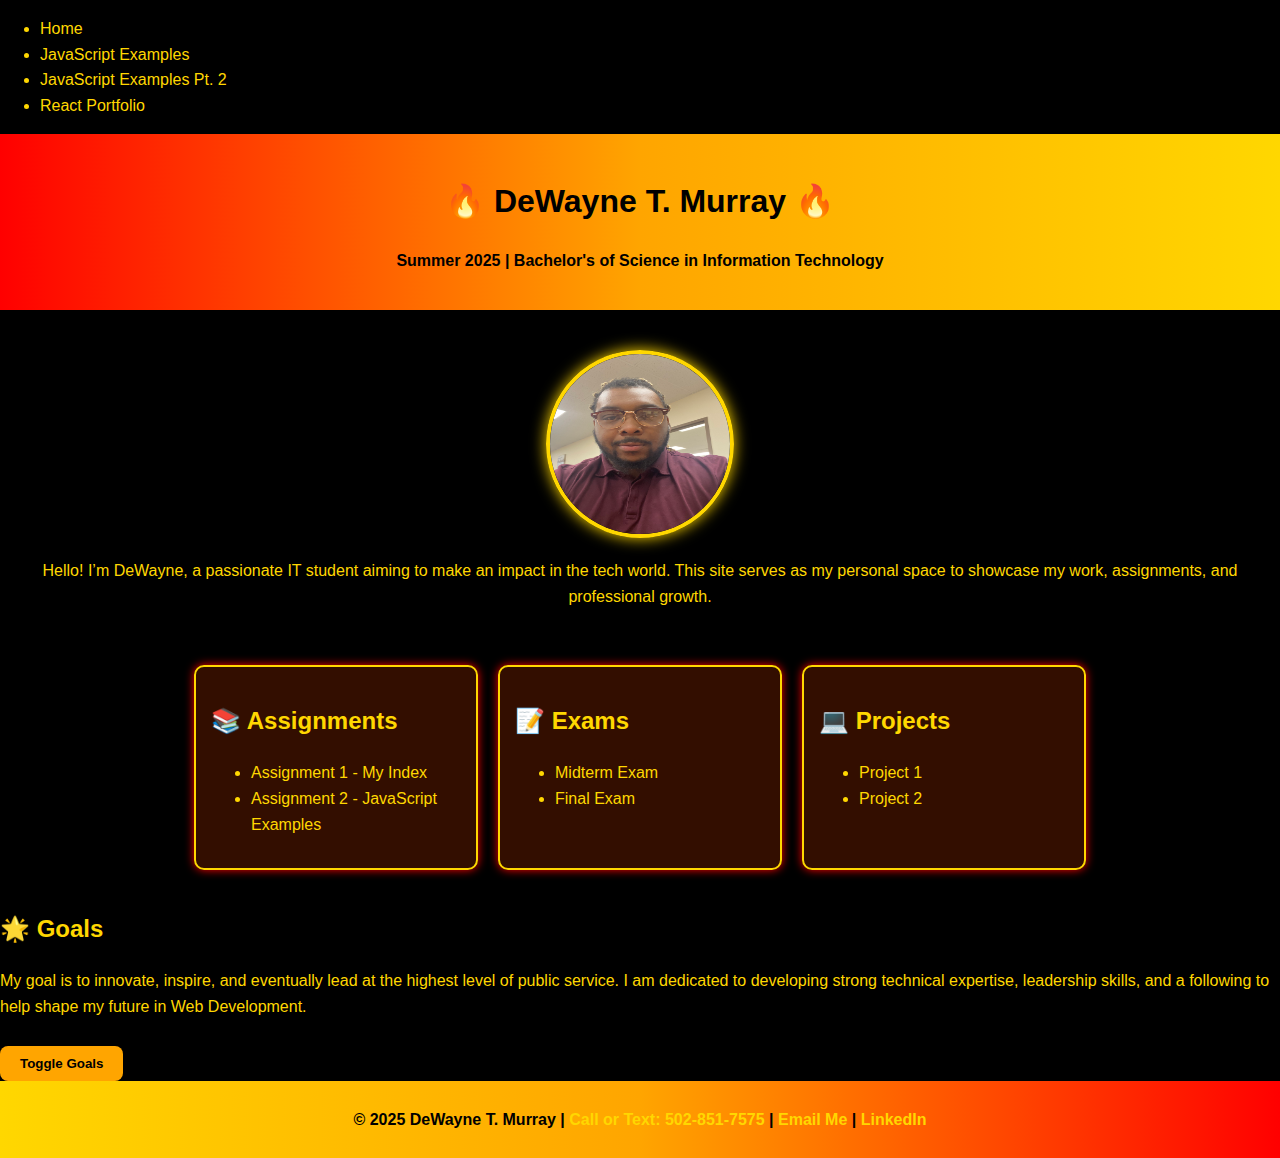
<file: index.html>
<!DOCTYPE html>
<html lang="en">
<head>
    <meta charset="UTF-8">
    <meta name="viewport" content="width=device-width, initial-scale=1.0">
    <title>DeWayne T. Murray - Home Page</title>
    
    <link rel="stylesheet" href="index-styles.css">

        <!-- jQuery CDN -->
        <script src="https://code.jquery.com/jquery-3.6.0.min.js"></script>

        <style>
            /* Optional inline styles for clarity */
            
            button {
                padding: 10px 20px;
                border: none;
                border-radius: 8px;
                background: orange;
                color: black;
                font-weight: bold;
                cursor: pointer;
                margin-top: 10px;
            }
            button:hover {
                background: red;
                color: white;
            }
        </style>

</head>

<nav>
    <ul>
        <li><a href="index.html">Home</a></li>
        <li><a href="jsExamples.html">JavaScript Examples</a></li>
        <li><a href="jsExamplesPt2.html">JavaScript Examples Pt. 2</a></li>
        <li><a href="myReact.html">React Portfolio</a></li>
    </ul>
</nav>

<body>
    <header>
        <h1>🔥 DeWayne T. Murray 🔥</h1>
        <p>Summer 2025 | Bachelor's of Science in Information Technology</p>
    </header>

    <section id="about">
        <img src="Images/IMG_1872.jpeg" alt="Photo of DeWayne T. Murray" class="profile-img">
        <p>Hello! I’m DeWayne, a passionate IT student aiming to make an impact in the tech world. This site serves as my personal space to showcase my work, assignments, and professional growth.</p>
    </section>

    <section id="content">
        <div class="content-box">
            <h2>📚 Assignments</h2>
            <ul>
                <li><a href="index.html">Assignment 1 - My Index</a></li>
                <li><a href="jsExamples.html">Assignment 2 - JavaScript Examples</a></li>
            </ul>
        </div>
        <div class="content-box">
            <h2>📝 Exams</h2>
            <ul>
                <li><a href="#">Midterm Exam</a></li>
                <li><a href="#">Final Exam</a></li>
            </ul>
        </div>

        <div class="content-box">
            <h2>💻 Projects</h2>
            <ul>
                <li><a href="#"> Project 1</a></li>
                <li><a href="#">Project 2</a></li>
            </ul>
        </div>
    </section>

    <section id="Goals">
        <h2>🌟 Goals</h2>
        <p>My goal is to innovate, inspire, and eventually lead at the highest level of public service. I am dedicated to developing strong technical expertise, leadership skills, and a following to help shape my future in Web Development.</p>
        <button id="toggleGoals">Toggle Goals</button>   
    </section>


    <footer>
        <p>© 2025 DeWayne T. Murray |<a href="tel:5028517575"> Call or Text: 502-851-7575</a> | <a href="mailto:dmurra7672@my.sullivan.edu">Email Me</a> | 
        <a href="www.linkedin.com/in/dewayne-m-04b892352" target="_blank">LinkedIn</a></p>
    </footer>

 <!-- jQuery Scripts -->
 <script>
    $(document).ready(function() {
        // Modification 1: Hover Shadow on Content Boxes
        $(".content-box").hover(
            function() { $(this).css("box-shadow", "0 0 20px gold"); },
            function() { $(this).css("box-shadow", "0 0 10px red"); }
        );

        // Modification 2: Profile Image Animation
        $(".profile-img").hover(
            function() {
                $(this).animate({ width: "200px", height: "200px" }, 300);
                }, 
            function() {
                    $(this).animate({ width: "180px", height: "180px" }, 300);
                }
            ); 

        // Modification 3: Toggle Goals Section
        $("#toggleGoals").click(function() {
                $("#Goals p").slideToggle(500);
            });
        });

</script>


</body>
</html>
</file>
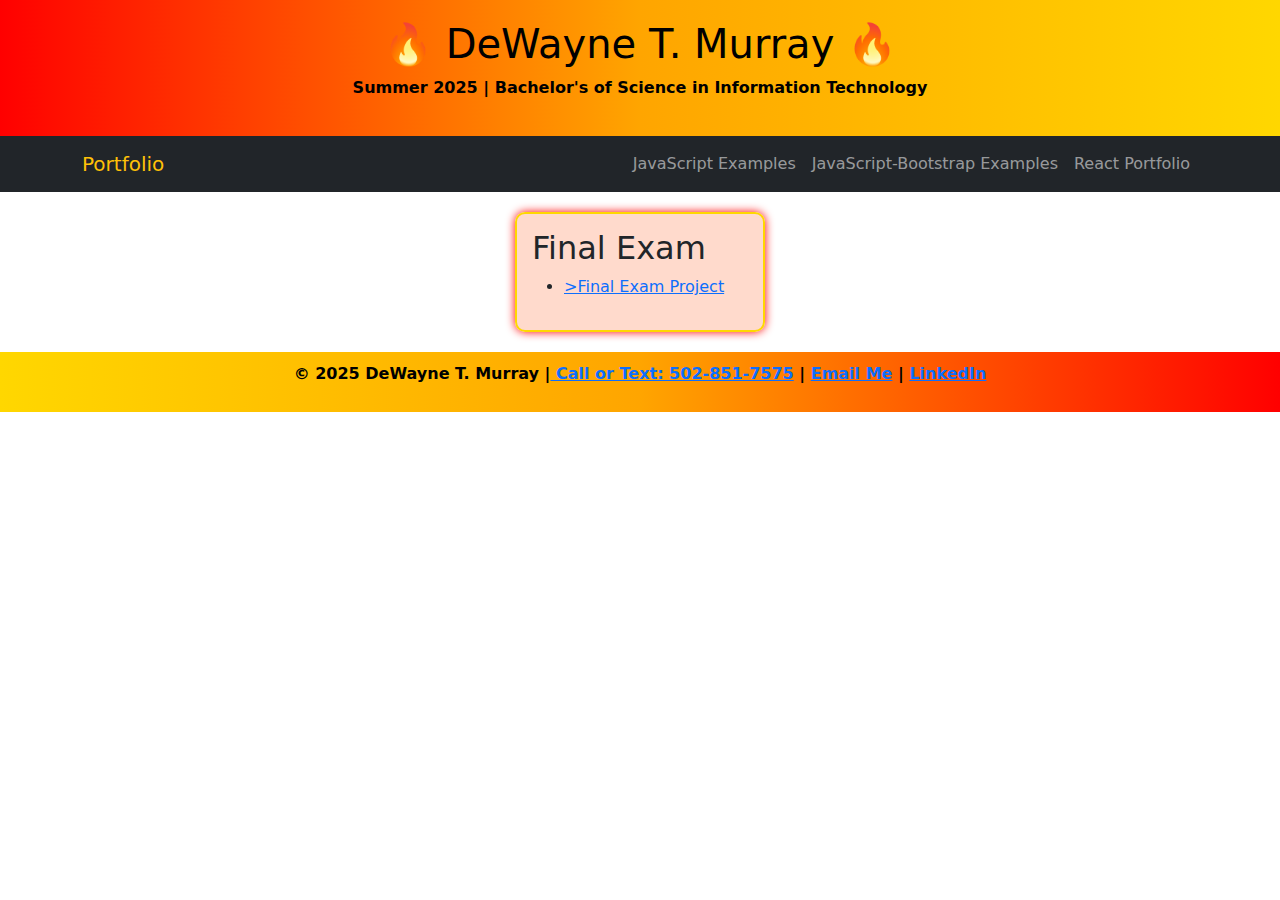
<file: FinalExam.html>
<!DOCTYPE html>
<html lang="en">
<head>
    <meta charset="UTF-8">
    <meta name="viewport" content="width=device-width, initial-scale=1.0">
    <title>DeWayne T. Murray - Home Page</title>
    
    <link rel="stylesheet" href="index-styles.css">

        <!-- jQuery CDN -->
        <script src="https://code.jquery.com/jquery-3.6.0.min.js"></script>

      <!-- Bootstrap CSS -->
      <link href="https://cdn.jsdelivr.net/npm/bootstrap@5.3.2/dist/css/bootstrap.min.css" rel="stylesheet">
</head>


    <header>
        <h1>🔥 DeWayne T. Murray 🔥</h1>
        <p>Summer 2025 | Bachelor's of Science in Information Technology</p>
    </header>

     <!-- Bootstrap Navbar -->
 <nav class="navbar navbar-expand-lg navbar-dark bg-dark">
    <div class="container">
      <a class="navbar-brand text-warning" href="index.html">Portfolio</a>
      <div class="collapse navbar-collapse">
        <ul class="navbar-nav ms-auto">
          <li class="nav-item"><a class="nav-link" href="jsExamples.html">JavaScript Examples</a></li>
          <li class="nav-item"><a class="nav-link" href="jsExamplesPt2.html">JavaScript-Bootstrap Examples</a></li>
          <li class="nav-item"><a class="nav-link" href="myReact.html">React Portfolio</a></li>
        </ul>
      </div>
    </div>
  </nav>
<body>


    <section id="content">
       
       
        <div class="content-box">
            <h2>Final Exam </h2>
            <ul>
                <li><a href="index.html">>Final Exam Project</a></li>
            </ul>
        </div>

     
    </section>



    <footer>
        <p>© 2025 DeWayne T. Murray |<a href="tel:5028517575"> Call or Text: 502-851-7575</a> | <a href="mailto:dmurra7672@my.sullivan.edu">Email Me</a> | 
        <a href="www.linkedin.com/in/dewayne-m-04b892352" target="_blank">LinkedIn</a></p>
    </footer>




</body>
</html>
</file>
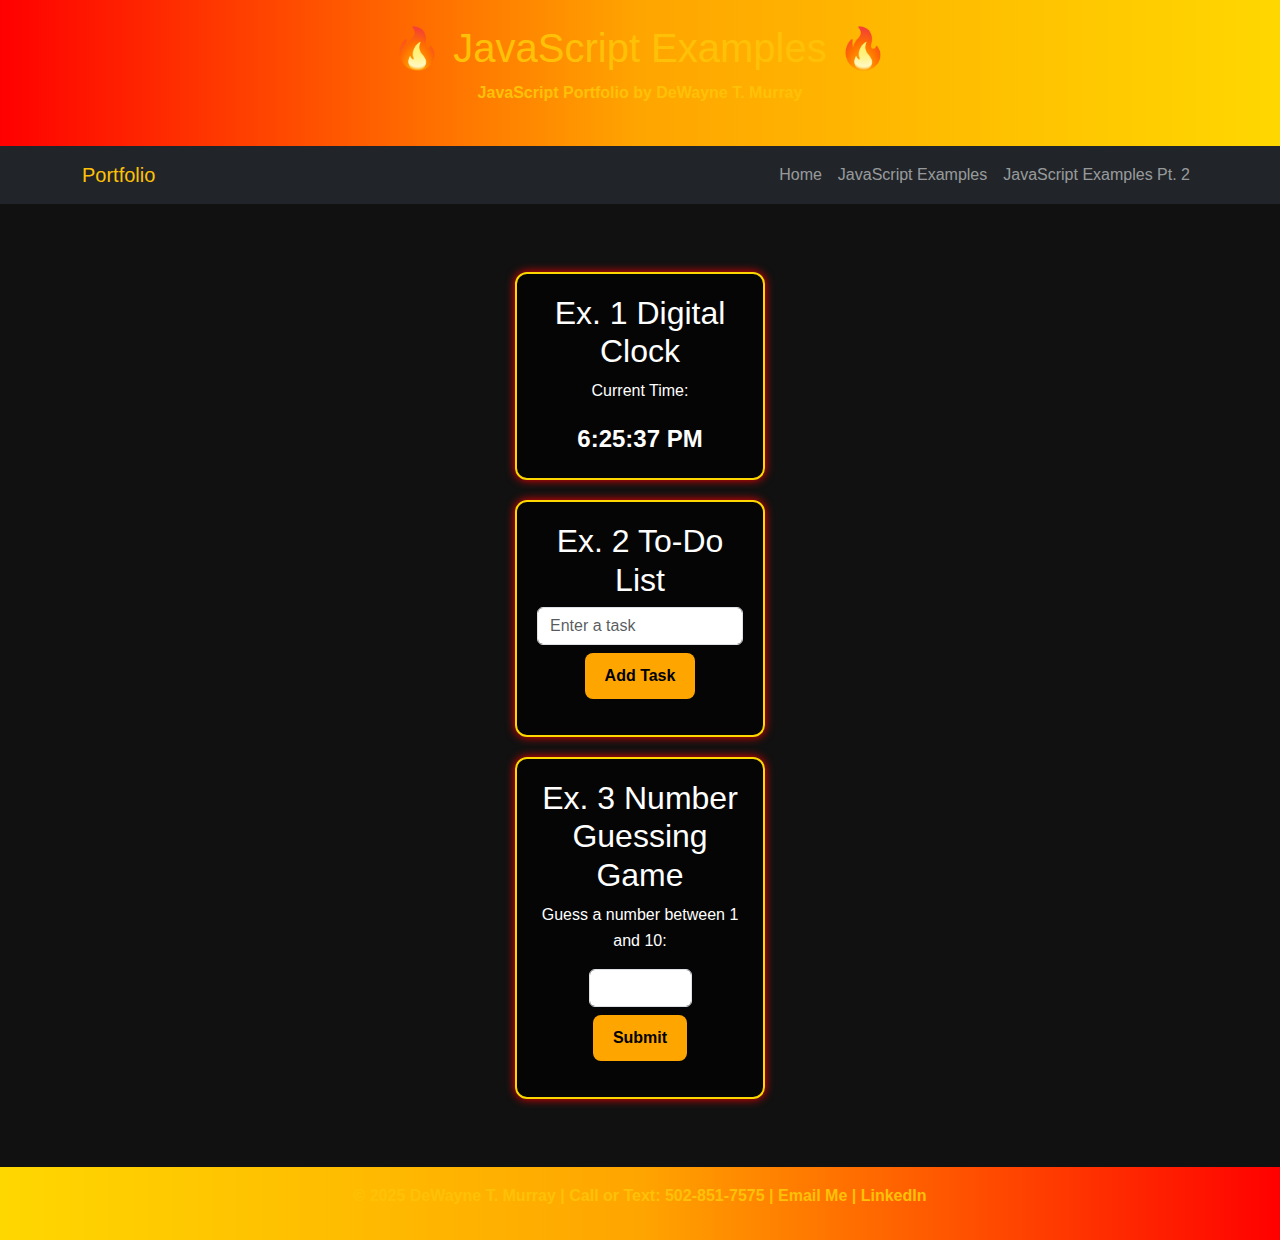
<file: jsExamplesPt2.html>
<!DOCTYPE html>
<html lang="en">
<head>
  <meta charset="UTF-8">
  <meta name="viewport" content="width=device-width, initial-scale=1.0">
  <title>JavaScript Examples - DeWayne T. Murray</title>
  
  <!-- Bootstrap CSS -->
  <link href="https://cdn.jsdelivr.net/npm/bootstrap@5.3.2/dist/css/bootstrap.min.css" rel="stylesheet">

  <link rel="stylesheet" href="index-styles.css">

  <style>
    body {
      background: #111;
      color: white;
      text-align: center;
    }
    .content-box {
      margin: 20px auto;
      padding: 20px;
      background: rgba(0, 0, 0, 0.7);
      border: 2px solid gold;
      border-radius: 12px;
      max-width: 600px;
    }
    button {
      padding: 10px 20px;
      border: none;
      border-radius: 8px;
      background: orange;
      color: black;
      font-weight: bold;
      cursor: pointer;
      transition: 0.3s;
    }
    button:hover {
      background: red;
      color: white;
    }
    #clock {
      font-size: 1.5rem;
      font-weight: bold;
    }
  </style>
</head>

<body>
  <header class="py-4 bg-dark text-warning">
    <h1>🔥 JavaScript Examples 🔥</h1>
    <p>JavaScript Portfolio by DeWayne T. Murray</p>
  </header>

  <!-- Bootstrap Navbar -->
  <nav class="navbar navbar-expand-lg navbar-dark bg-dark">
    <div class="container">
      <a class="navbar-brand text-warning" href="index.html">Portfolio</a>
      <div class="collapse navbar-collapse">
        <ul class="navbar-nav ms-auto">
          <li class="nav-item"><a class="nav-link" href="index.html">Home</a></li>
          <li class="nav-item"><a class="nav-link" href="jsExamples.html">JavaScript Examples</a></li>
          <li class="nav-item"><a class="nav-link" href="jsExamplesPt2.html">JavaScript Examples Pt. 2</a></li>
        </ul>
      </div>
    </div>
  </nav>

  <section id="examples" class="container py-5">
    <div class="content-box">
      <h2>Ex. 1 Digital Clock</h2>
      <p>Current Time:</p>
      <div id="clock" class="fire-glow"></div>
    </div>

    <div class="content-box">
      <h2>Ex. 2 To-Do List</h2>
      <input type="text" id="taskInput" class="form-control mb-2" placeholder="Enter a task">
      <button onclick="addTask()">Add Task</button>
      <ul id="taskList" class="list-unstyled mt-2"></ul>
    </div>

    <div class="content-box">
      <h2>Ex. 3 Number Guessing Game</h2>
      <p>Guess a number between 1 and 10:</p>
      <input type="number" id="guessInput" class="form-control w-50 mx-auto" min="1" max="10">
      <button class="mt-2" onclick="checkGuess()">Submit</button>
      <p id="guessResult" class="mt-2"></p>
    </div>
  </section>  

  <footer class="bg-dark text-warning py-3">
    <p>© 2025 DeWayne T. Murray | 
      <a href="tel:5028517575" class="text-warning">Call or Text: 502-851-7575</a> | 
      <a href="mailto:dmurra7672@my.sullivan.edu" class="text-warning">Email Me</a> | 
      <a href="https://www.linkedin.com/in/dewayne-m-04b892352" target="_blank" class="text-warning">LinkedIn</a>
    </p>
  </footer>

  <!-- Bootstrap Bundle with JS -->
  <script src="https://cdn.jsdelivr.net/npm/bootstrap@5.3.2/dist/js/bootstrap.bundle.min.js"></script>

  <script>
    // Example 1: Digital Clock
    function updateClock() {
      const now = new Date();
      document.getElementById('clock').textContent = now.toLocaleTimeString();
    }
    setInterval(updateClock, 1000);
    updateClock();

    // Example 2: To-Do List
    function addTask() {
      const input = document.getElementById('taskInput');
      const taskText = input.value.trim();
      if (taskText === "") return;

      const li = document.createElement("li");
      li.textContent = taskText;
      li.onclick = () => li.remove(); // click to remove
      document.getElementById('taskList').appendChild(li);
      input.value = "";
    }

    // Example 3: Number Guessing Game
    let randomNumber = Math.floor(Math.random() * 10) + 1;

    function resetGame() {
      randomNumber = Math.floor(Math.random() * 10) + 1;
      document.getElementById("guessInput").value = "";
      setTimeout(() => {
        document.getElementById("guessResult").textContent = "🔄 New game started! Guess again!";
      }, 1500);
    }

    function checkGuess() {
      const guess = parseInt(document.getElementById("guessInput").value);
      const result = document.getElementById("guessResult");

      if (isNaN(guess)) {
        result.textContent = "❌ Please enter a valid number!";
      } else if (guess === randomNumber) {
        result.textContent = "✅ Correct! You guessed the number!";
        resetGame();
      } else if (guess < randomNumber) {
        result.textContent = "⬆ Too low! Try again.";
      } else {
        result.textContent = "⬇ Too high! Try again.";
      }
    }
  </script>
</body>
</html>
</file>
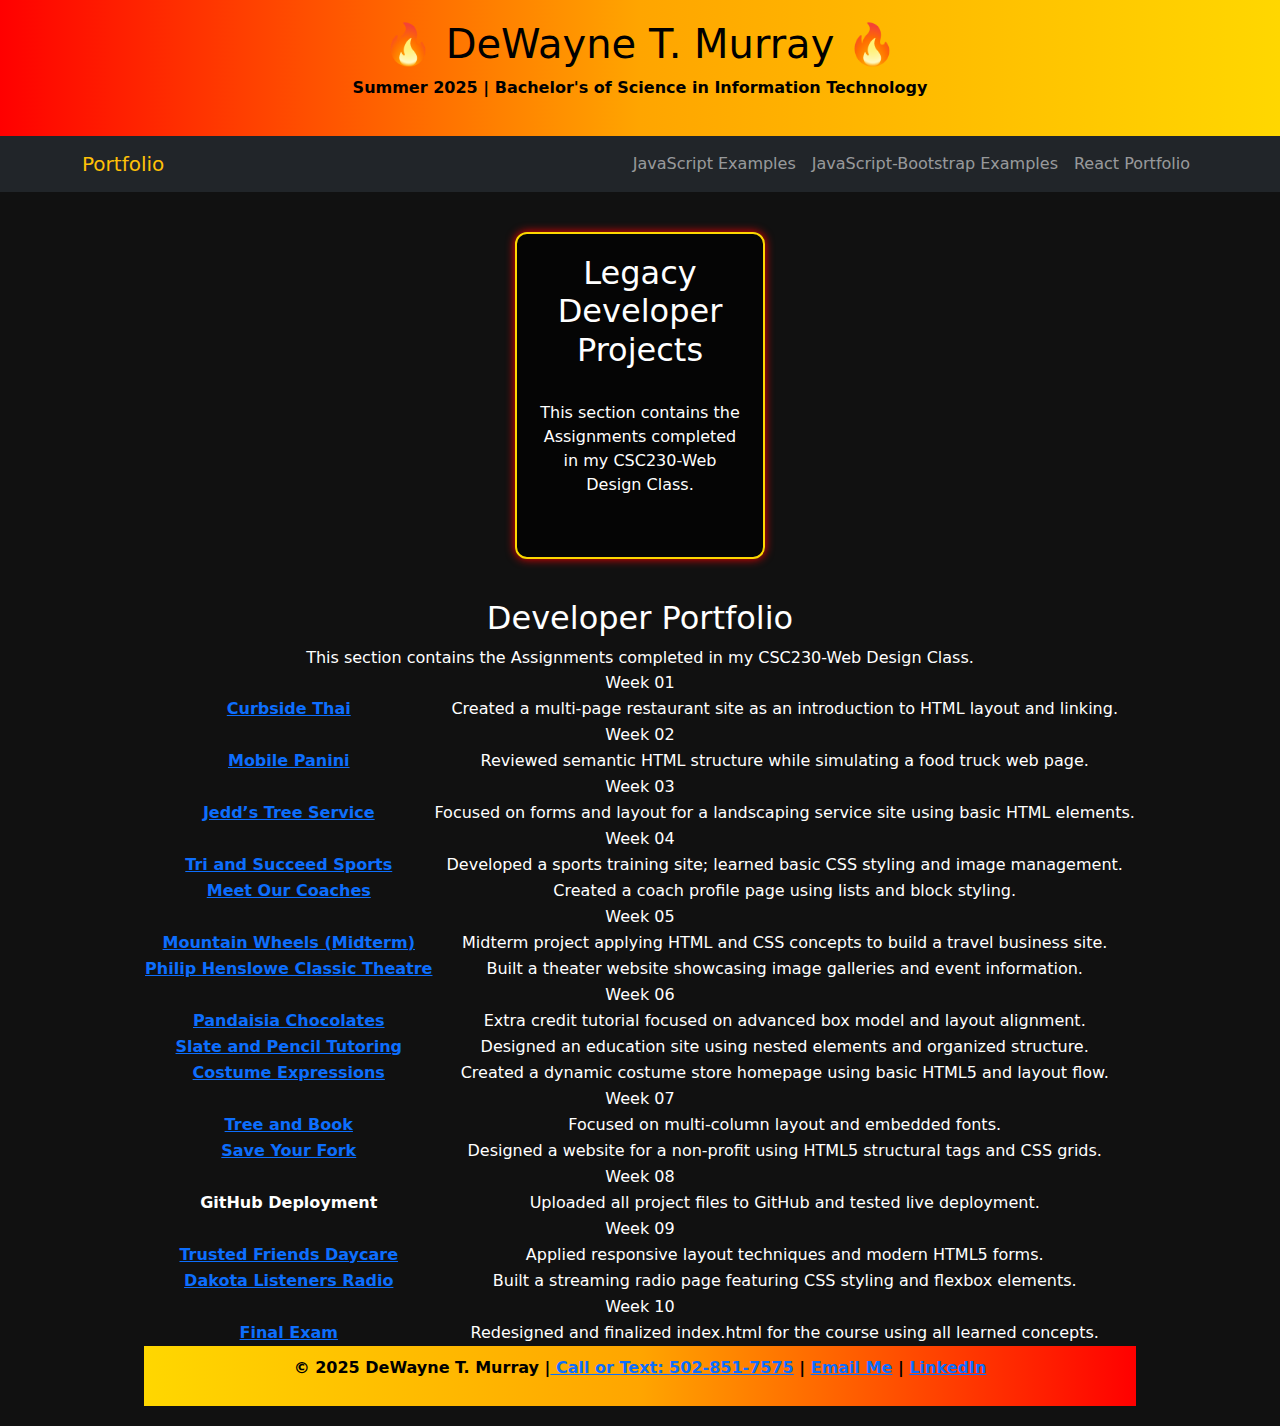
<file: LegacyProjects.html>
<!DOCTYPE html>
<html lang="en">
<head>
    <meta charset="UTF-8">
    <meta name="viewport" content="width=device-width, initial-scale=1.0">
    <title>DeWayne T. Murray - Home Page</title>
    
    <link rel="stylesheet" href="index-styles.css">

        <!-- jQuery CDN -->
        <script src="https://code.jquery.com/jquery-3.6.0.min.js"></script>

      <!-- Bootstrap CSS -->
      <link href="https://cdn.jsdelivr.net/npm/bootstrap@5.3.2/dist/css/bootstrap.min.css" rel="stylesheet">

      <style>
        body {
          background: #111;
          color: white;
          text-align: center;
        }
        .content-box {
          margin: 20px auto;
          padding: 20px;
          background: rgba(0, 0, 0, 0.7);
          border: 2px solid gold;
          border-radius: 12px;
          max-width: 600px;
        }
        button {
          padding: 10px 20px;
          border: none;
          border-radius: 8px;
          background: orange;
          color: black;
          font-weight: bold;
          cursor: pointer;
          transition: 0.3s;
        }
        button:hover {
          background: red;
          color: white;
        }
     
      </style>

</head>


    <header>
        <h1>🔥 DeWayne T. Murray 🔥</h1>
        <p>Summer 2025 | Bachelor's of Science in Information Technology</p>
    </header>

     <!-- Bootstrap Navbar -->
 <nav class="navbar navbar-expand-lg navbar-dark bg-dark">
    <div class="container">
      <a class="navbar-brand text-warning" href="index.html">Portfolio</a>
      <div class="collapse navbar-collapse">
        <ul class="navbar-nav ms-auto">
          <li class="nav-item"><a class="nav-link" href="jsExamples.html">JavaScript Examples</a></li>
          <li class="nav-item"><a class="nav-link" href="jsExamplesPt2.html">JavaScript-Bootstrap Examples</a></li>
          <li class="nav-item"><a class="nav-link" href="myReact.html">React Portfolio</a></li>
        </ul>
      </div>
    </div>
  </nav>
<body>


    <section id="content">
       
        <div class="content-box">
            <h2>Legacy Developer Projects</h2>
                 <br>
            <p>This section contains the Assignments completed in my CSC230-Web Design Class.</p>
            <br>
        </div>


  <section>
  <h2 id="#developer-portfolio">Developer Portfolio</h2>
    <p2>This section contains the Assignments completed in my CSC230-Web Design Class.</p2>
    <table>
        <tr class="week-title">
          <td colspan="2">Week 01</td>
        </tr>
        <tr>
          <td><strong><a href="curbside-thai.html">Curbside Thai</a></strong></td>
          <td>Created a multi-page restaurant site as an introduction to HTML layout and linking.</td>
        </tr>
    
        <tr class="week-title">
          <td colspan="2">Week 02</td>
        </tr>
        <tr>
          <td><strong><a href="mobile-panini.html">Mobile Panini</a></strong></td>
          <td>Reviewed semantic HTML structure while simulating a food truck web page.</td>
        </tr>
    
        <tr class="week-title">
          <td colspan="2">Week 03</td>
        </tr>
        <tr>
          <td><strong><a href="jed-tree.html">Jedd’s Tree Service</a></strong></td>
          <td>Focused on forms and layout for a landscaping service site using basic HTML elements.</td>
        </tr>
    
        <tr class="week-title">
          <td colspan="2">Week 04</td>
        </tr>
        <tr>
          <td><strong><a href="tri-succeed.html">Tri and Succeed Sports</a></strong></td>
          <td>Developed a sports training site; learned basic CSS styling and image management.</td>
        </tr>
        <tr>
          <td><strong><a href="coaches.html">Meet Our Coaches</a></strong></td>
          <td>Created a coach profile page using lists and block styling.</td>
        </tr>
    
        <tr class="week-title">
          <td colspan="2">Week 05</td>
        </tr>
        <tr>
          <td><strong><a href="mountain-wheels.html">Mountain Wheels (Midterm)</a></strong></td>
          <td>Midterm project applying HTML and CSS concepts to build a travel business site.</td>
        </tr>
        <tr>
          <td><strong><a href="philip-henslowe.html">Philip Henslowe Classic Theatre</a></strong></td>
          <td>Built a theater website showcasing image galleries and event information.</td>
        </tr>
    
        <tr class="week-title">
          <td colspan="2">Week 06</td>
        </tr>
        <tr>
          <td><strong><a href="pandaisia.html">Pandaisia Chocolates</a></strong></td>
          <td>Extra credit tutorial focused on advanced box model and layout alignment.</td>
        </tr>
        <tr>
          <td><strong><a href="slate-pencil.html">Slate and Pencil Tutoring</a></strong></td>
          <td>Designed an education site using nested elements and organized structure.</td>
        </tr>
        <tr>
          <td><strong><a href="costume-expressions.html">Costume Expressions</a></strong></td>
          <td>Created a dynamic costume store homepage using basic HTML5 and layout flow.</td>
        </tr>
    
        <tr class="week-title">
          <td colspan="2">Week 07</td>
        </tr>
        <tr>
          <td><strong><a href="tree-book.html">Tree and Book</a></strong></td>
          <td>Focused on multi-column layout and embedded fonts.</td>
        </tr>
        <tr>
          <td><strong><a href="save-your-fork.html">Save Your Fork</a></strong></td>
          <td>Designed a website for a non-profit using HTML5 structural tags and CSS grids.</td>
        </tr>
    
        <tr class="week-title">
          <td colspan="2">Week 08</td>
        </tr>
        <tr>
          <td><strong>GitHub Deployment</strong></td>
          <td>Uploaded all project files to GitHub and tested live deployment.</td>
        </tr>
    
        <tr class="week-title">
          <td colspan="2">Week 09</td>
        </tr>
        <tr>
          <td><strong><a href="trusted-friends.html">Trusted Friends Daycare</a></strong></td>
          <td>Applied responsive layout techniques and modern HTML5 forms.</td>
        </tr>
        <tr>
          <td><strong><a href="dakota-radio.html">Dakota Listeners Radio</a></strong></td>
          <td>Built a streaming radio page featuring CSS styling and flexbox elements.</td>
        </tr>
    
        <tr class="week-title">
          <td colspan="2">Week 10</td>
        </tr>
        <tr>
          <td><strong><a href="springfinalExam.html">Final Exam</a></strong></td>
          <td>Redesigned and finalized index.html for the course using all learned concepts.</td>
        </tr>
      </table>

  

    <footer>
        <p>© 2025 DeWayne T. Murray |<a href="tel:5028517575"> Call or Text: 502-851-7575</a> | <a href="mailto:dmurra7672@my.sullivan.edu">Email Me</a> | 
        <a href="www.linkedin.com/in/dewayne-m-04b892352" target="_blank">LinkedIn</a></p>
    </footer>




</body>
</html>
</file>
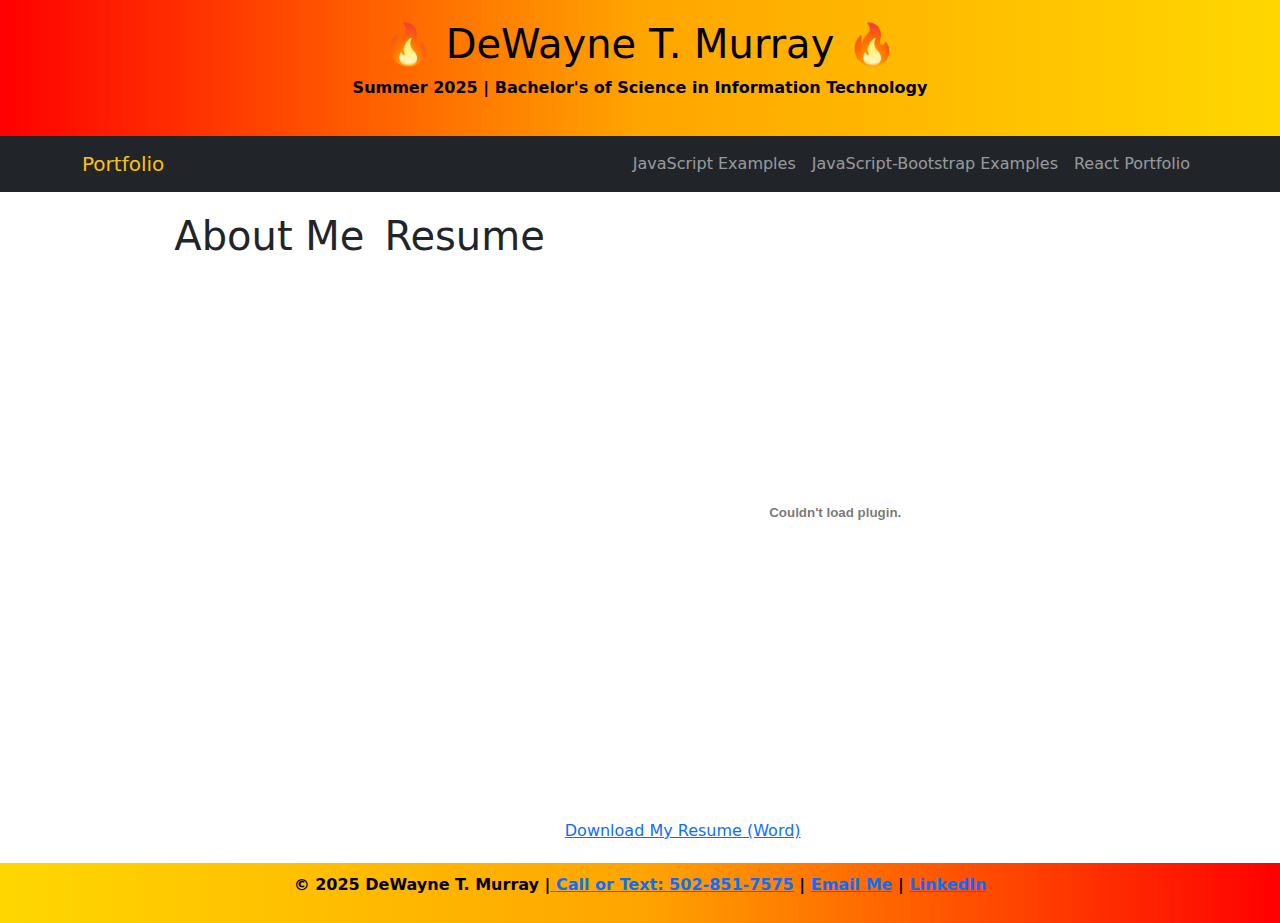
<file: Resume2025.html>
<!DOCTYPE html>
<html lang="en">
<head>
    <meta charset="UTF-8">
    <meta name="viewport" content="width=device-width, initial-scale=1.0">
    <title>DeWayne T. Murray - Home Page</title>
    
    <link rel="stylesheet" href="index-styles.css">

        <!-- jQuery CDN -->
        <script src="https://code.jquery.com/jquery-3.6.0.min.js"></script>

      <!-- Bootstrap CSS -->
      <link href="https://cdn.jsdelivr.net/npm/bootstrap@5.3.2/dist/css/bootstrap.min.css" rel="stylesheet">
</head>


    <header>
        <h1>🔥 DeWayne T. Murray 🔥</h1>
        <p>Summer 2025 | Bachelor's of Science in Information Technology</p>
    </header>

     <!-- Bootstrap Navbar -->
 <nav class="navbar navbar-expand-lg navbar-dark bg-dark">
    <div class="container">
      <a class="navbar-brand text-warning" href="index.html">Portfolio</a>
      <div class="collapse navbar-collapse">
        <ul class="navbar-nav ms-auto">
          <li class="nav-item"><a class="nav-link" href="jsExamples.html">JavaScript Examples</a></li>
          <li class="nav-item"><a class="nav-link" href="jsExamplesPt2.html">JavaScript-Bootstrap Examples</a></li>
          <li class="nav-item"><a class="nav-link" href="myReact.html">React Portfolio</a></li>
        </ul>
      </div>
    </div>
  </nav>
<body>


    <section id="content">
       
     
            <h1>About Me</h1>
            <h1 id="resume">Resume</h1>
            <p2>
        <embed src="ResumePDF-2025.pdf" type="application/pdf" width="100%" height="600px">
                
        <a href="Resume-2025.docx" download>Download My Resume (Word)</a>
            </p2>
     
    </section>

   


    <footer>
        <p>© 2025 DeWayne T. Murray |<a href="tel:5028517575"> Call or Text: 502-851-7575</a> | <a href="mailto:dmurra7672@my.sullivan.edu">Email Me</a> | 
        <a href="www.linkedin.com/in/dewayne-m-04b892352" target="_blank">LinkedIn</a></p>
    </footer>




</body>
</html>
</file>
<file: index-styles.css>
/* General Styles */
body {
    font-family: Arial, sans-serif;
    margin: 0;
    background-color: black;
    color: gold;
    line-height: 1.6;
}
/* Header */
header {
    text-align: center;
    padding: 20px;
    background: linear-gradient(to right, red, orange, gold);
    color: black;
    font-weight: bold;
}

/* Profile Image */
.profile-img {
    display: block;
    margin: 20px auto;
    border-radius: 50%;
    width: 180px;
    height: 180px;
    border: 4px solid gold;
    box-shadow: 0 0 15px gold;
}

/* Sections */
#about, #extra {
    text-align: center;
    padding: 20px;
}

/* Content Boxes */
#content {
    display: flex;
    justify-content: center;
    gap: 20px;
    flex-wrap: wrap;
    padding: 20px;
}

.content-box {
    background-color: rgba(255, 69, 0, 0.2);
    border: 2px solid gold;
    border-radius: 10px;
    padding: 15px;
    width: 250px;
    box-shadow: 0 0 10px red;
    transition: transform 0.3s ease;
}

.content-box:hover {
    transform: scale(1.05);
    box-shadow: 0 0 20px gold;
}

/* Links */
a {
    color: gold;
    text-decoration: none;
}
a:hover {
    color: red;
}

/* Footer */
footer {
    text-align: center;
    padding: 10px;
    background: linear-gradient(to right, gold, orange, red);
    color: black;
    font-weight: bold;
}
</file>
